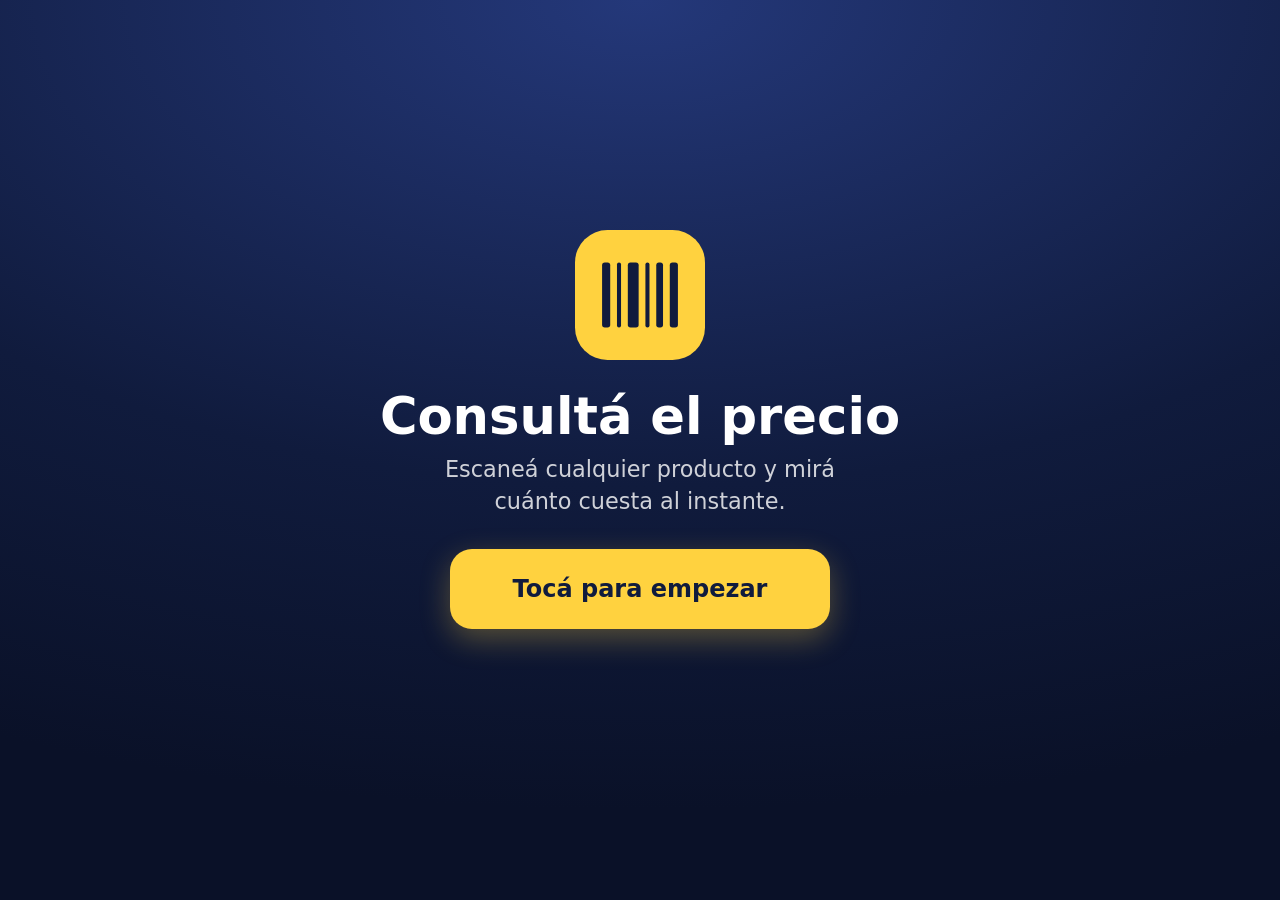
<file: app/static/precio.html>
<!DOCTYPE html>
<html lang="es">
<head>
<meta charset="utf-8">
<meta name="viewport" content="width=device-width, initial-scale=1, viewport-fit=cover, user-scalable=no">
<meta name="theme-color" content="#101b3d">
<meta name="mobile-web-app-capable" content="yes">
<meta name="apple-mobile-web-app-capable" content="yes">
<title>Consultá el precio</title>
<style>
  :root { --tinta:#101b3d; --cartel:#ffd23f; --error:#e5484d; --suave:#6a7691; }
  * { box-sizing:border-box; -webkit-tap-highlight-color:transparent; }
  html,body { height:100%; margin:0; overflow:hidden; color:#fff; user-select:none; touch-action:manipulation;
    background:radial-gradient(120% 90% at 50% 0%,#24387a 0%,#101b3d 60%,#0a1128 100%);
    font-family:"Segoe UI",system-ui,-apple-system,Roboto,sans-serif; }
  button { font:inherit; border:0; cursor:pointer; color:inherit; }
  button:focus-visible { outline:3px solid var(--cartel); outline-offset:2px; }

  /* distribución: visor a la izquierda, información a la derecha (en vertical, uno sobre otro) */
  #app { position:fixed; inset:0; display:grid; grid-template-columns:1.15fr 1fr; gap:clamp(12px,2.4vmin,26px);
    padding:max(clamp(12px,2.4vmin,26px),env(safe-area-inset-top)) clamp(12px,2.4vmin,26px); }
  @media (orientation:portrait) { #app { grid-template-columns:1fr; grid-template-rows:1.05fr 1fr; } }

  /* visor */
  #visor { position:relative; overflow:hidden; border-radius:28px; background:#0a1128;
    box-shadow:0 0 0 3px rgba(255,255,255,.12), 0 20px 50px rgba(0,0,0,.35); transition:box-shadow .25s; }
  #visor.hit { box-shadow:0 0 0 4px var(--cartel), 0 0 40px rgba(255,210,63,.45); }
  #video,#reader { position:absolute; inset:0; width:100%; height:100%; object-fit:cover; }
  #video { display:none; }
  #video.espejo { transform:scaleX(-1); }
  body.escaneando #video { display:block; }
  #reader video { width:100%!important; height:100%!important; object-fit:cover; }
  #reader__dashboard,#reader__scan_region img { display:none!important; }

  #marco { position:absolute; left:50%; top:46%; width:76%; height:40%; transform:translate(-50%,-50%);
    border-radius:22px; pointer-events:none; box-shadow:0 0 0 100vmax rgba(10,17,40,.55); }
  #marco i { position:absolute; width:12%; max-width:46px; aspect-ratio:1; border:4px solid var(--cartel); transition:border-color .2s; }
  #marco i:nth-child(1) { top:-2px; left:-2px; border-right:0; border-bottom:0; border-radius:22px 0 0 0; }
  #marco i:nth-child(2) { top:-2px; right:-2px; border-left:0; border-bottom:0; border-radius:0 22px 0 0; }
  #marco i:nth-child(3) { bottom:-2px; left:-2px; border-right:0; border-top:0; border-radius:0 0 0 22px; }
  #marco i:nth-child(4) { bottom:-2px; right:-2px; border-left:0; border-top:0; border-radius:0 0 22px 0; }
  #marco b { position:absolute; left:5%; right:5%; height:2px; top:8%;
    background:linear-gradient(90deg,transparent,var(--cartel),transparent); box-shadow:0 0 14px var(--cartel);
    animation:barrido 2.1s ease-in-out infinite alternate; }
  #visor.hit #marco i { border-color:#fff; animation:golpe .38s ease-out; }
  @keyframes barrido { to { top:90%; } }
  @keyframes golpe { 50% { transform:scale(1.15); } }

  #instruccion { position:absolute; left:50%; bottom:clamp(14px,3vmin,30px); transform:translateX(-50%);
    width:max-content; max-width:92%; display:flex; align-items:center; gap:12px; text-align:left;
    padding:clamp(10px,1.8vmin,16px) clamp(16px,3vmin,28px); border-radius:999px; font-weight:600;
    font-size:clamp(1rem,2.7vmin,1.6rem); background:rgba(16,27,61,.78);
    backdrop-filter:blur(8px); -webkit-backdrop-filter:blur(8px); }
  #instruccion svg { flex:none; width:1.5em; height:1.5em; fill:none; stroke:var(--cartel); stroke-width:2;
    stroke-linecap:round; stroke-linejoin:round; animation:pulso 1.6s ease-in-out infinite; }
  @keyframes pulso { 50% { transform:scale(1.2); } }

  #diag { position:absolute; left:14px; top:14px; font-size:.8rem; opacity:.7; display:none; }
  .debug #diag { display:block; }
  #btnCam { position:absolute; top:14px; right:14px; width:50px; height:50px; border-radius:50%;
    background:rgba(16,27,61,.6); backdrop-filter:blur(8px); -webkit-backdrop-filter:blur(8px);
    display:none; place-items:center; }
  body.escaneando #btnCam { display:grid; }
  #btnCam svg { width:24px; height:24px; fill:none; stroke:#fff; stroke-width:2; stroke-linecap:round; stroke-linejoin:round; }
  #btnCam:active { transform:scale(.9); }

  /* panel de información */
  #panel { position:relative; overflow:hidden; background:#fff; color:var(--tinta); border-radius:28px;
    padding:clamp(20px,4.5vmin,48px); display:flex; flex-direction:column; justify-content:center;
    box-shadow:0 20px 50px rgba(0,0,0,.35); }
  #vacio,#dato { display:none; }
  #panel:not(.dato) #vacio { display:block; animation:entrar .5s ease-out; }
  #panel.dato #dato { display:block; }
  #dato.nuevo { animation:entrar .5s cubic-bezier(.2,1.1,.3,1); }
  @keyframes entrar { from { opacity:0; transform:translateY(26px); } }

  #vacio svg { width:clamp(90px,20vmin,170px); height:auto; margin-bottom:clamp(8px,2vmin,22px); }
  #vacio .laser { animation:barrido2 1.8s ease-in-out infinite alternate; }
  @keyframes barrido2 { from { transform:translateY(0); } to { transform:translateY(46px); } }
  #vacio h2 { margin:0 0 10px; font-size:clamp(1.7rem,6vmin,3.4rem); line-height:1.1; font-weight:750; letter-spacing:-.01em; }
  #vacio p { margin:0; color:var(--suave); font-size:clamp(1rem,2.8vmin,1.6rem); line-height:1.35; max-width:26ch; }

  #tiempo { position:absolute; top:0; left:clamp(20px,4.5vmin,48px); right:clamp(20px,4.5vmin,48px); height:6px;
    border-radius:0 0 6px 6px; background:var(--cartel); transform-origin:left; display:none; }
  #panel.dato #tiempo { display:block; animation:gastar 10s linear forwards; }
  @keyframes gastar { to { transform:scaleX(0); } }

  #nombre { font-size:clamp(1.5rem,5.4vmin,3.2rem); font-weight:650; line-height:1.15;
    display:-webkit-box; -webkit-line-clamp:3; -webkit-box-orient:vertical; overflow:hidden; }
  .etiqueta { position:relative; display:inline-block; margin:clamp(12px,3vmin,30px) 0 clamp(6px,1.5vmin,14px);
    padding:2px clamp(22px,4vmin,40px) 2px clamp(46px,8vmin,80px); background:var(--cartel); border-radius:22px; }
  .etiqueta::before { content:""; position:absolute; left:clamp(16px,3vmin,30px); top:50%; width:clamp(14px,2.4vmin,24px);
    aspect-ratio:1; margin-top:calc(clamp(14px,2.4vmin,24px) / -2); border-radius:50%; background:#fff;
    box-shadow:inset 0 1px 3px rgba(0,0,0,.25); }
  #precio { font-size:clamp(3.4rem,17vmin,10rem); font-weight:800; line-height:1.1;
    font-variant-numeric:tabular-nums; letter-spacing:-.03em; white-space:nowrap; }
  #panel.mal .etiqueta { background:var(--error); color:#fff; }
  #panel.mal #precio { font-size:clamp(1.6rem,6.5vmin,3.4rem); font-weight:700; padding:12px 0; white-space:normal; }
  #codigo { color:var(--suave); font-size:clamp(.95rem,2.4vmin,1.4rem); }

  /* pantalla de inicio (hace falta un toque para pedir la cámara) */
  #inicio { position:fixed; inset:0; z-index:5; display:grid; place-items:center; text-align:center; padding:24px;
    background:radial-gradient(120% 90% at 50% 0%,#24387a 0%,#101b3d 60%,#0a1128 100%);
    transition:opacity .45s, visibility .45s; }
  body.escaneando #inicio { opacity:0; visibility:hidden; }
  #logo { width:clamp(80px,16vmin,130px); animation:flota 3.2s ease-in-out infinite alternate; }
  @keyframes flota { to { transform:translateY(-8px); } }
  #inicio h1 { font-size:clamp(1.9rem,7vmin,3.2rem); margin:22px 0 8px; font-weight:750; }
  #inicio p { margin:0 auto; max-width:32ch; opacity:.8; line-height:1.4; font-size:clamp(1rem,2.6vmin,1.4rem); }
  #btnIni { margin-top:32px; width:min(100%,380px); padding:clamp(18px,3vmin,26px); font-size:clamp(1.15rem,3vmin,1.5rem);
    font-weight:750; border-radius:22px; background:var(--cartel); color:var(--tinta); box-shadow:0 10px 30px rgba(255,210,63,.3); }
  #btnIni:active { transform:scale(.97); }
  #aviso { color:#ff9ea1; min-height:1.4em; margin-top:18px!important; font-size:1rem!important; }

  @media (prefers-reduced-motion:reduce) {
    *,*::before,*::after { animation:none!important; transition-duration:.01s!important; }
  }
</style>
</head>
<body>
  <main id="app">
    <section id="visor">
      <video id="video" playsinline muted></video><div id="reader"></div>
      <div id="diag"></div>
      <div id="marco"><i></i><i></i><i></i><i></i><b></b></div>
      <button id="btnCam" aria-label="Cambiar de cámara"><svg viewBox="0 0 24 24"><path d="M3 12a9 9 0 0 1 15-6.7L21 8M21 3v5h-5M21 12a9 9 0 0 1-15 6.7L3 16M3 21v-5h5"/></svg></button>
      <div id="instruccion">
        <svg viewBox="0 0 24 24"><path d="M3 8a2 2 0 0 1 2-2h2l2-2h6l2 2h2a2 2 0 0 1 2 2v10a2 2 0 0 1-2 2H5a2 2 0 0 1-2-2z"/><circle cx="12" cy="13" r="3.5"/></svg>
        <span>Apuntá el código de barras a la cámara de la tablet</span>
      </div>
    </section>

    <section id="panel" aria-live="polite">
      <div id="tiempo"></div>
      <div id="vacio">
        <svg viewBox="0 0 120 100" aria-hidden="true">
          <g fill="#101b3d"><rect x="8" y="10" width="9" height="70" rx="2"/><rect x="22" y="10" width="4" height="70" rx="2"/><rect x="31" y="10" width="12" height="70" rx="2"/><rect x="48" y="10" width="4" height="70" rx="2"/><rect x="57" y="10" width="8" height="70" rx="2"/><rect x="70" y="10" width="4" height="70" rx="2"/><rect x="79" y="10" width="11" height="70" rx="2"/><rect x="95" y="10" width="6" height="70" rx="2"/></g>
          <rect class="laser" x="2" y="14" width="116" height="4" rx="2" fill="#ffd23f"/>
        </svg>
        <h2>Escaneá tu producto</h2>
        <p>Acercá el código de barras a la cámara y acá vas a ver el precio.</p>
      </div>
      <div id="dato">
        <div id="nombre"></div>
        <div class="etiqueta"><div id="precio"></div></div>
        <div id="codigo"></div>
      </div>
    </section>
  </main>

  <div id="inicio">
    <div>
      <svg id="logo" viewBox="0 0 96 96" aria-hidden="true"><rect width="96" height="96" rx="24" fill="#ffd23f"/><g fill="#101b3d"><rect x="20" y="24" width="6" height="48" rx="2"/><rect x="31" y="24" width="3" height="48" rx="1.5"/><rect x="39" y="24" width="8" height="48" rx="2"/><rect x="52" y="24" width="3" height="48" rx="1.5"/><rect x="60" y="24" width="5" height="48" rx="2"/><rect x="70" y="24" width="6" height="48" rx="2"/></g></svg>
      <h1>Consultá el precio</h1>
      <p>Escaneá cualquier producto y mirá cuánto cuesta al instante.</p>
      <button id="btnIni" type="button">Tocá para empezar</button>
      <p id="aviso"></p>
    </div>
  </div>

<script>
const $ = id => document.getElementById(id);
if (location.search.includes("debug")) document.documentElement.classList.add("debug");
const pesos = n => new Intl.NumberFormat("es-AR", {style:"currency", currency:"ARS", minimumFractionDigits: n % 1 ? 2 : 0, maximumFractionDigits: 2}).format(n);
const reducido = matchMedia("(prefers-reduced-motion: reduce)").matches;
let ultimo = "", ultimoT = 0, tOcultar = null, audio = null, stream = null, bucle = null,
    html5 = null, wake = null, activo = false, animId = 0, modo = "user"; // "user" = cámara frontal

function beep(ok) {
  try {
    audio = audio || new (window.AudioContext || window.webkitAudioContext)();
    const o = audio.createOscillator(), g = audio.createGain();
    o.frequency.value = ok ? 1100 : 280; g.gain.value = 0.08;
    o.connect(g); g.connect(audio.destination);
    o.start(); o.stop(audio.currentTime + (ok ? 0.1 : 0.28));
  } catch (e) {}
}

function animar(el, hasta) {
  const id = ++animId;
  if (reducido || hasta < 1) { el.textContent = pesos(hasta); return; }
  const t0 = performance.now(), dur = 450;
  const paso = t => {
    if (id !== animId) return;
    const k = Math.min(1, (t - t0) / dur), e = 1 - Math.pow(1 - k, 3);
    el.textContent = k < 1 ? pesos(Math.round(hasta * e)) : pesos(hasta);
    if (k < 1) requestAnimationFrame(paso);
  };
  requestAnimationFrame(paso);
}

function mostrar(ok, nombre, precio, codigo, textoMal) {
  const p = $("panel"), d = $("dato");
  p.classList.add("dato"); p.classList.toggle("mal", !ok);
  $("nombre").textContent = nombre;
  $("codigo").textContent = codigo ? "Código " + codigo : "";
  if (ok) animar($("precio"), precio); else { animId++; $("precio").textContent = textoMal; }
  d.classList.remove("nuevo"); void d.offsetWidth; d.classList.add("nuevo");
  const t = $("tiempo"); t.style.animation = "none"; void t.offsetWidth; t.style.animation = "";
  clearTimeout(tOcultar); tOcultar = setTimeout(() => p.classList.remove("dato"), 10000);
}

async function consultar(codigo) {
  codigo = (codigo || "").trim();
  if (!codigo) return;
  try {
    const res = await fetch("/productos/precio/" + encodeURIComponent(codigo));
    if (res.status === 404) { beep(false); return mostrar(false, "Producto no encontrado", 0, codigo, "Sin precio cargado"); }
    if (!res.ok) throw new Error(res.status);
    const p = await res.json();
    beep(true);
    mostrar(true, p.nombre, p.precio, p.codigo);
  } catch (e) {
    beep(false);
    mostrar(false, "No se pudo consultar", 0, codigo, "Revisá el WiFi");
  }
}

function leido(codigo) {
  const ahora = Date.now();
  if (codigo === ultimo && ahora - ultimoT < 2500) return;
  ultimo = codigo; ultimoT = ahora;
  const v = $("visor"); v.classList.remove("hit"); void v.offsetWidth; v.classList.add("hit");
  setTimeout(() => v.classList.remove("hit"), 600);
  consultar(codigo);
}

// Lector Bluetooth/USB opcional: escribe el código + Enter
let buf = "", tBuf = null;
addEventListener("keydown", e => {
  if (e.ctrlKey || e.altKey || e.metaKey) return;
  if (e.key === "Enter") { if (buf) consultar(buf); buf = ""; return; }
  if (e.key.length === 1) { buf += e.key; clearTimeout(tBuf); tBuf = setTimeout(() => buf = "", 400); }
});

/* ---- cámara ---- */
async function iniciar() {
  const aviso = $("aviso"); aviso.textContent = "";
  if (!window.isSecureContext || !navigator.mediaDevices) {
    aviso.textContent = "El navegador bloquea la cámara en páginas http. Abrí la dirección https del servidor.";
    return;
  }
  try { await document.documentElement.requestFullscreen({navigationUI: "hide"}); } catch (e) {}
  try { wake = await navigator.wakeLock.request("screen"); } catch (e) {}
  try {
    $("video").classList.toggle("espejo", modo === "user");
    if ("BarcodeDetector" in window) {
      const det = new BarcodeDetector({formats: ["ean_13","ean_8","upc_a","upc_e","code_128","code_39","itf","qr_code"]});
      stream = await navigator.mediaDevices.getUserMedia({video: {facingMode: {ideal: modo}, width: {ideal: 1920}, height: {ideal: 1080}, frameRate: {ideal: 30}}, audio: false});
      const v = $("video"); v.srcObject = stream; await v.play();
      const trk = stream.getVideoTracks()[0];
      for (const c of [{focusMode: "continuous"}, {exposureMode: "continuous"}, {whiteBalanceMode: "continuous"}])
        trk.applyConstraints({advanced: [c]}).catch(() => {});
      const st = trk.getSettings();
      $("diag").textContent = st.width + "×" + st.height + (modo === "user" ? " · frontal" : " · trasera");
      const paso = async () => {
        if (!stream) return;
        try { const r = await det.detect(v); if (r.length) leido(r[0].rawValue); } catch (e) {}
        bucle = setTimeout(paso, 120);
      };
      paso();
    } else {
      await cargarLib();
      html5 = new Html5Qrcode("reader");
      await html5.start({facingMode: modo}, {fps: 10, qrbox: {width: 280, height: 140}}, leido);
    }
    activo = true; document.body.classList.add("escaneando");
  } catch (e) {
    detener();
    aviso.textContent = e && e.name === "NotAllowedError"
      ? "Permiso de cámara denegado. Tocá el candado de la barra de direcciones y permitila."
      : "No se pudo abrir la cámara: " + (e && e.message ? e.message : e);
  }
}

function cargarLib() {
  return new Promise((ok, fail) => {
    if (window.Html5Qrcode) return ok();
    const s = document.createElement("script");
    s.src = "https://cdnjs.cloudflare.com/ajax/libs/html5-qrcode/2.3.8/html5-qrcode.min.js";
    s.onload = ok;
    s.onerror = () => fail(new Error("Este navegador no lee códigos y no hay internet para bajar el lector. Probá con Chrome."));
    document.head.appendChild(s);
  });
}

function detener() {
  clearTimeout(bucle); activo = false;
  if (stream) { stream.getTracks().forEach(t => t.stop()); stream = null; }
  if (html5) { html5.stop().catch(() => {}); html5 = null; }
  if (wake) { wake.release().catch(() => {}); wake = null; }
  document.body.classList.remove("escaneando");
}

$("btnIni").onclick = iniciar;
$("btnCam").onclick = () => { modo = modo === "user" ? "environment" : "user"; detener(); iniciar(); };
document.addEventListener("visibilitychange", () => { if (document.hidden && activo) detener(); });

// Si ya diste permiso de cámara antes, arranca solo (ideal para dejarla fija en el mostrador)
if (navigator.permissions) {
  navigator.permissions.query({name: "camera"}).then(p => { if (p.state === "granted") iniciar(); }).catch(() => {});
}
</script>
</body>
</html>
</file>
